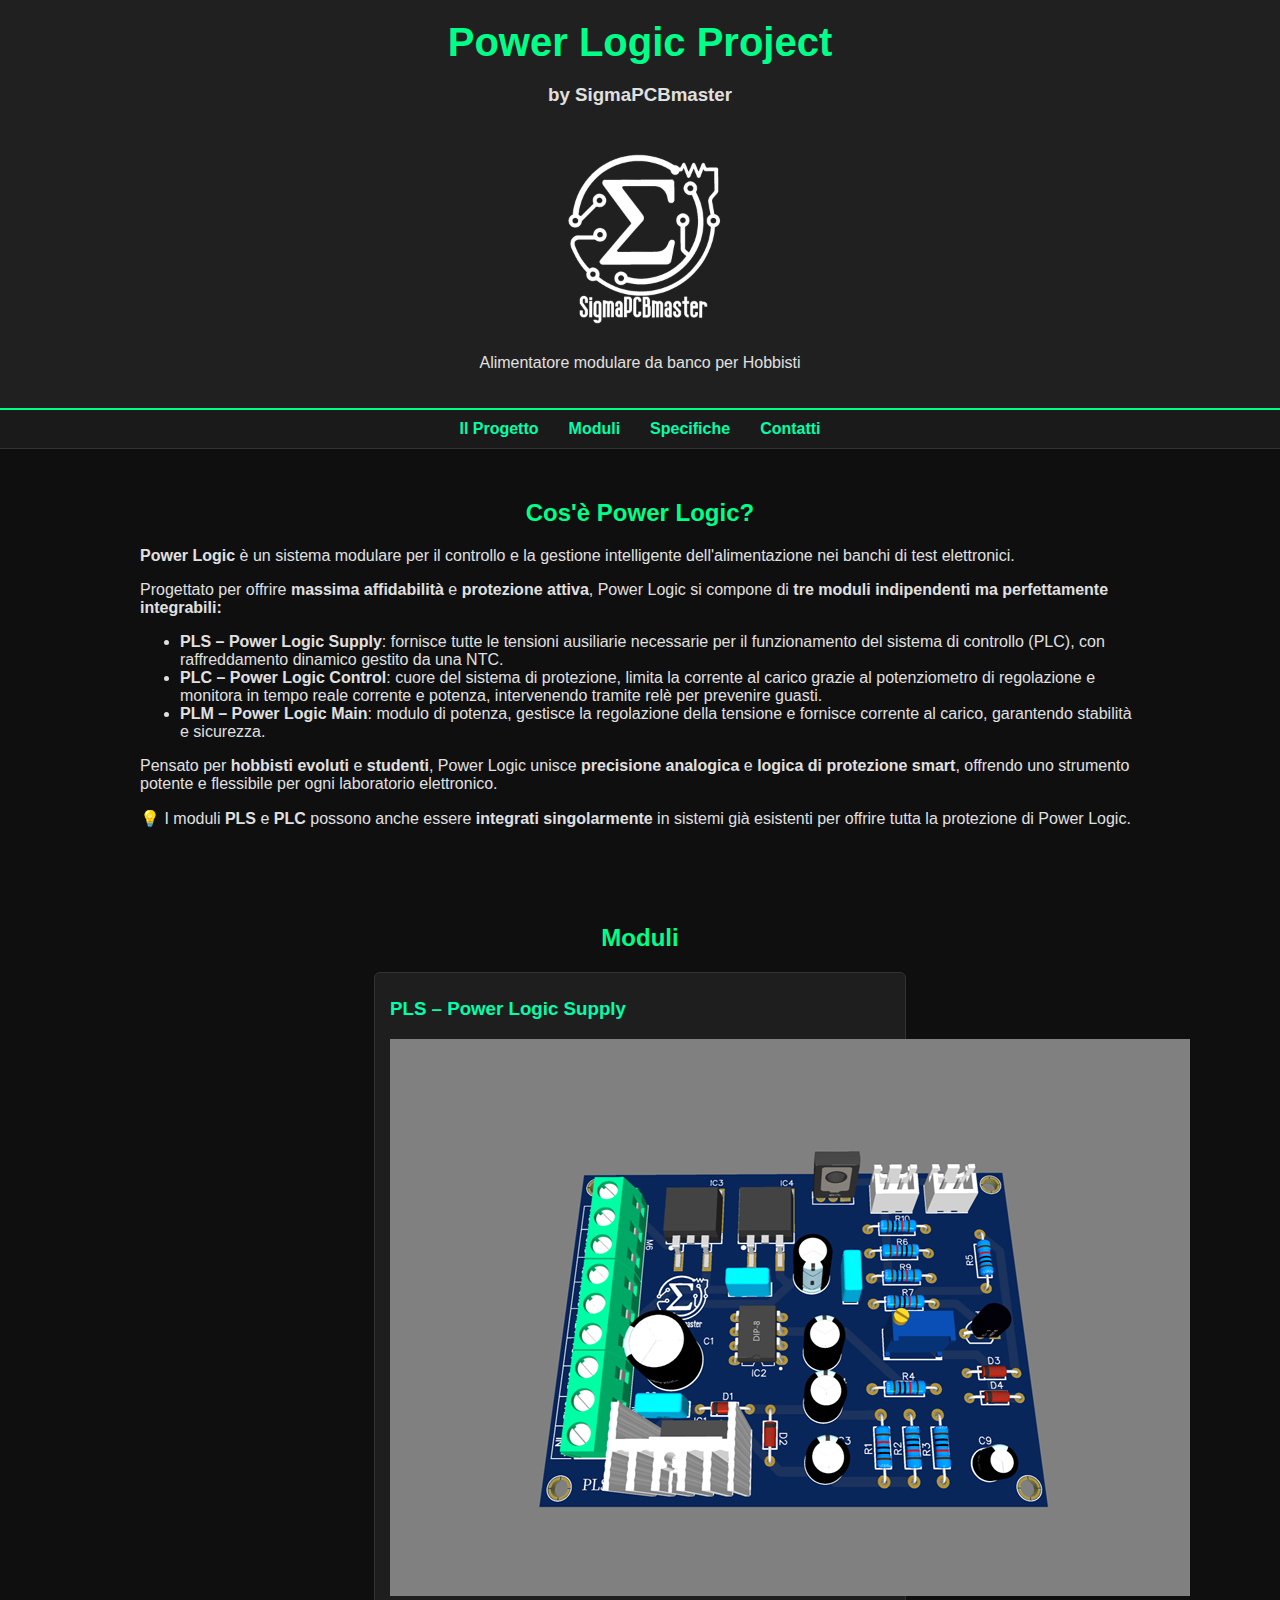
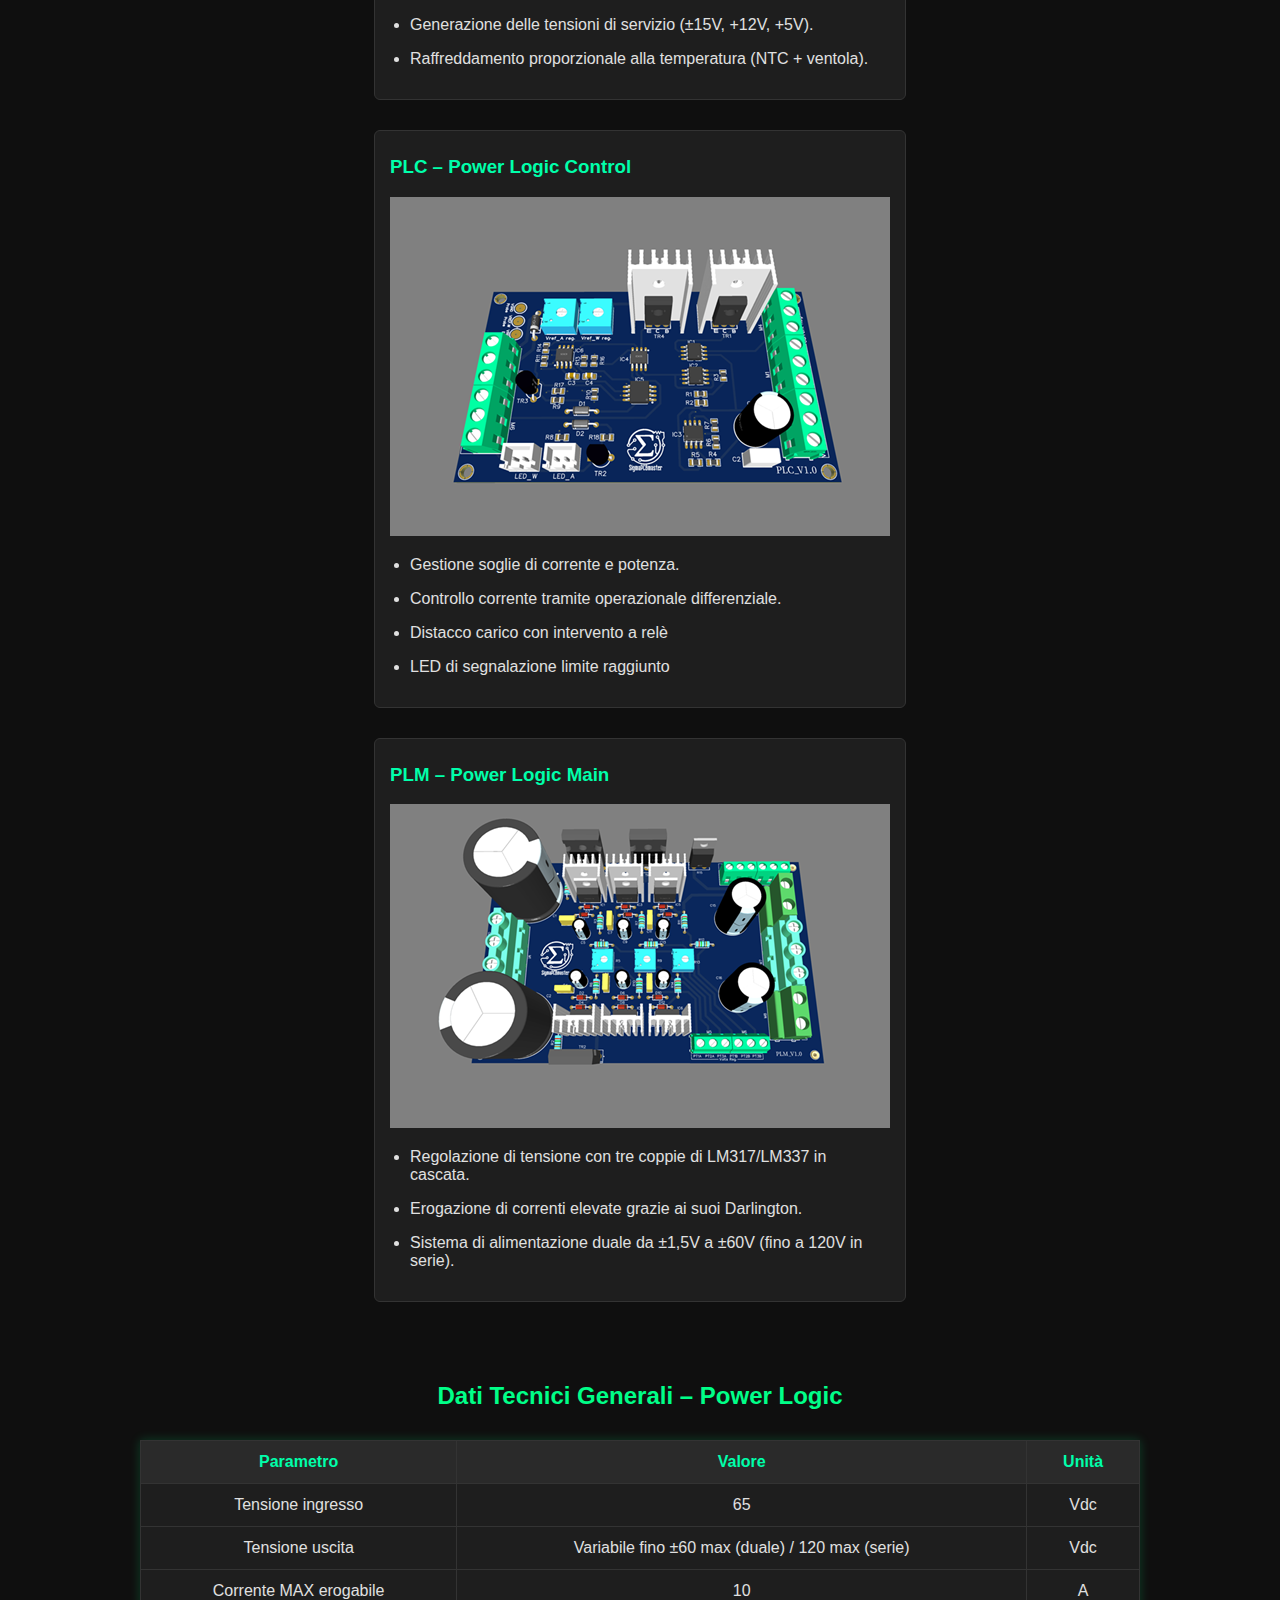
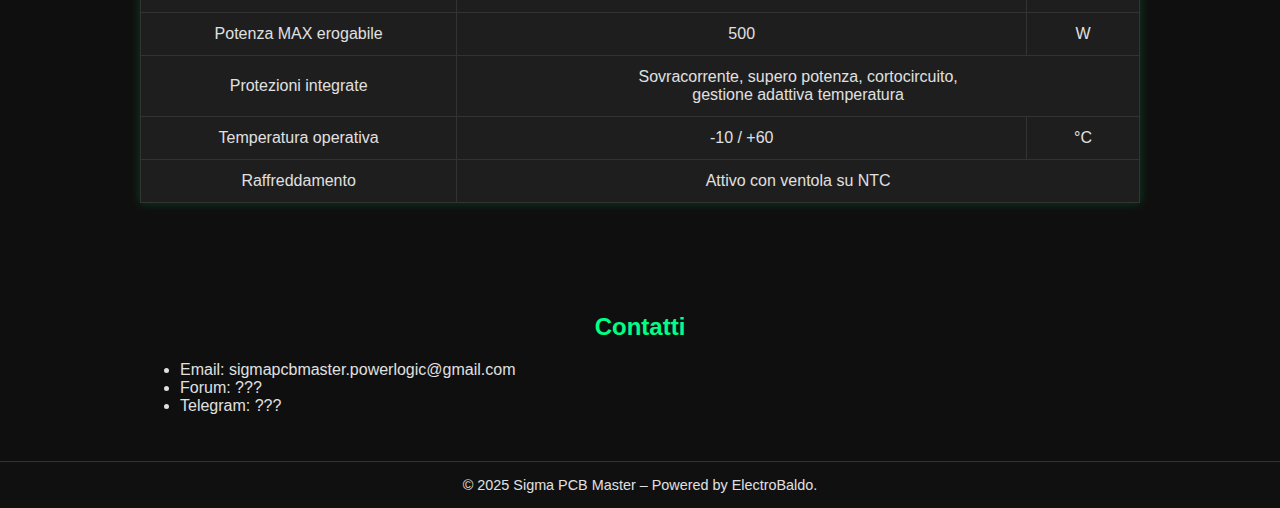
<file: index.html>
<!DOCTYPE html>
<html lang="it">
<head>
  <meta charset="UTF-8">
  <meta name="viewport" content="width=device-width, initial-scale=1">
  <title>Power Logic Project</title>
  <link rel="stylesheet" href="style.css">
</head>
<body>
  <header>
    <h1>Power Logic Project</h1>
    <h3>by SigmaPCBmaster</h3>
    <img src="img/SigmaLogo_ico.png" alt="Logo" style="max-height: 200px; margin-bottom: 10px;" />
    
    <p>Alimentatore modulare da banco per Hobbisti</p>
  </header>
  <nav>
    <a href="#progetto">Il Progetto</a>
    <a href="#moduli">Moduli</a>
    <a href="#specifiche">Specifiche</a>
    <a href="#contatti">Contatti</a>
  </nav>
  <section id="progetto">
  <h2>Cos'è Power Logic?</h2>
  <p><strong>Power Logic</strong> è un sistema modulare per il controllo e la gestione intelligente dell'alimentazione nei banchi di test elettronici.</p>
  <p>Progettato per offrire <strong>massima affidabilità</strong> e <strong>protezione attiva</strong>, Power Logic si compone di <strong>tre moduli indipendenti ma perfettamente integrabili:</strong></p>

  <ul>
    <li><strong>PLS – Power Logic Supply</strong>: fornisce tutte le tensioni ausiliarie necessarie per il funzionamento del sistema di controllo (PLC), con raffreddamento dinamico gestito da una NTC.</li>
    <li><strong>PLC – Power Logic Control</strong>: cuore del sistema di protezione, limita la corrente al carico grazie al potenziometro di regolazione e monitora in tempo reale corrente e potenza, intervenendo tramite relè per prevenire guasti.</li>
    <li><strong>PLM – Power Logic Main</strong>: modulo di potenza, gestisce la regolazione della tensione e fornisce corrente al carico, garantendo stabilità e sicurezza.</li>
  </ul>

  <p>Pensato per <strong>hobbisti evoluti</strong> e <strong>studenti</strong>, Power Logic unisce <strong>precisione analogica</strong> e <strong>logica di protezione smart</strong>, offrendo uno strumento potente e flessibile per ogni laboratorio elettronico.</p>

  <p>💡 I moduli <strong>PLS</strong> e <strong>PLC</strong> possono anche essere <strong>integrati singolarmente</strong> in sistemi già esistenti per offrire tutta la protezione di Power Logic.</p>
</section>
  <section id="moduli">
    <h2>Moduli</h2>
    <div class="modules">
      <div class="module-card">
        <h3>PLS – Power Logic Supply</h3>
        <img src="img/PLS.png" alt="Vista PLS">

        <ul>
          <li><p>Generazione delle tensioni di servizio (±15V, +12V, +5V).</p>
          <li><p>Raffreddamento proporzionale alla temperatura (NTC + ventola).</p>
      </div>
      <div class="module-card">
        <h3>PLC – Power Logic Control</h3>
        <img src="img/PLC.png" alt="Vista PLC">

        <ul>
          <li><p>Gestione soglie di corrente e potenza.</p>
          <li><p>Controllo corrente tramite operazionale differenziale.</p>
          <li><p>Distacco carico con intervento a relè</p>
          <li><p>LED di segnalazione limite raggiunto</p>
      </div>
      <div class="module-card">
        <h3>PLM – Power Logic Main</h3>
        <img src="img/PLM.png" alt="Vista PLM">

        <ul>
          <li><p>Regolazione di tensione con tre coppie di LM317/LM337 in cascata.</p>
          <li><p>Erogazione di correnti elevate grazie ai suoi Darlington.</p> 
          <li><p>Sistema di alimentazione duale da ±1,5V a ±60V (fino a 120V in serie).</p>
      </div>
    </div>
  </section>
  <section id="specifiche">
    <h2>Dati Tecnici Generali – Power Logic</h2>
<table>
  <thead>
    <tr>
      <th>Parametro</th>
      <th>Valore</th>
      <th>Unità</th>
    </tr>
  </thead>
  <tbody>
    <tr>
      <td>Tensione ingresso</td>
      <td>65</td>
      <td>Vdc</td>
    </tr>
    <tr>
      <td>Tensione uscita</td>
      <td>Variabile fino ±60 max (duale) / 120 max (serie)</td>
      <td>Vdc</td>
    </tr>
    <tr>
      <td>Corrente MAX erogabile</td>
      <td>10</td>
      <td>A</td>
    </tr>
    <tr>
      <td>Potenza MAX erogabile</td>
      <td>500</td>
      <td>W</td>
    </tr>
    <tr>
      <td>Protezioni integrate</td>
      <td colspan="2">Sovracorrente, supero potenza, cortocircuito,<br>gestione adattiva temperatura</td>
    </tr>
    <tr>
      <td>Temperatura operativa</td>
      <td>-10 / +60</td>
      <td>°C</td>
    </tr>
    <tr>
      <td>Raffreddamento</td>
      <td colspan="2">Attivo con ventola su NTC</td>
    </tr>
  </tbody>
</table>
  </section>
  <section id="contatti">
    <h2>Contatti</h2>
    <ul>
      <li>Email: sigmapcbmaster.powerlogic@gmail.com</li>
      <li>Forum: ???</li>
      <li>Telegram: ???</li>
    </ul>
  </section>
  <footer>
    © 2025 Sigma PCB Master – Powered by ElectroBaldo.
  </footer>
</body>
</html>
</file>
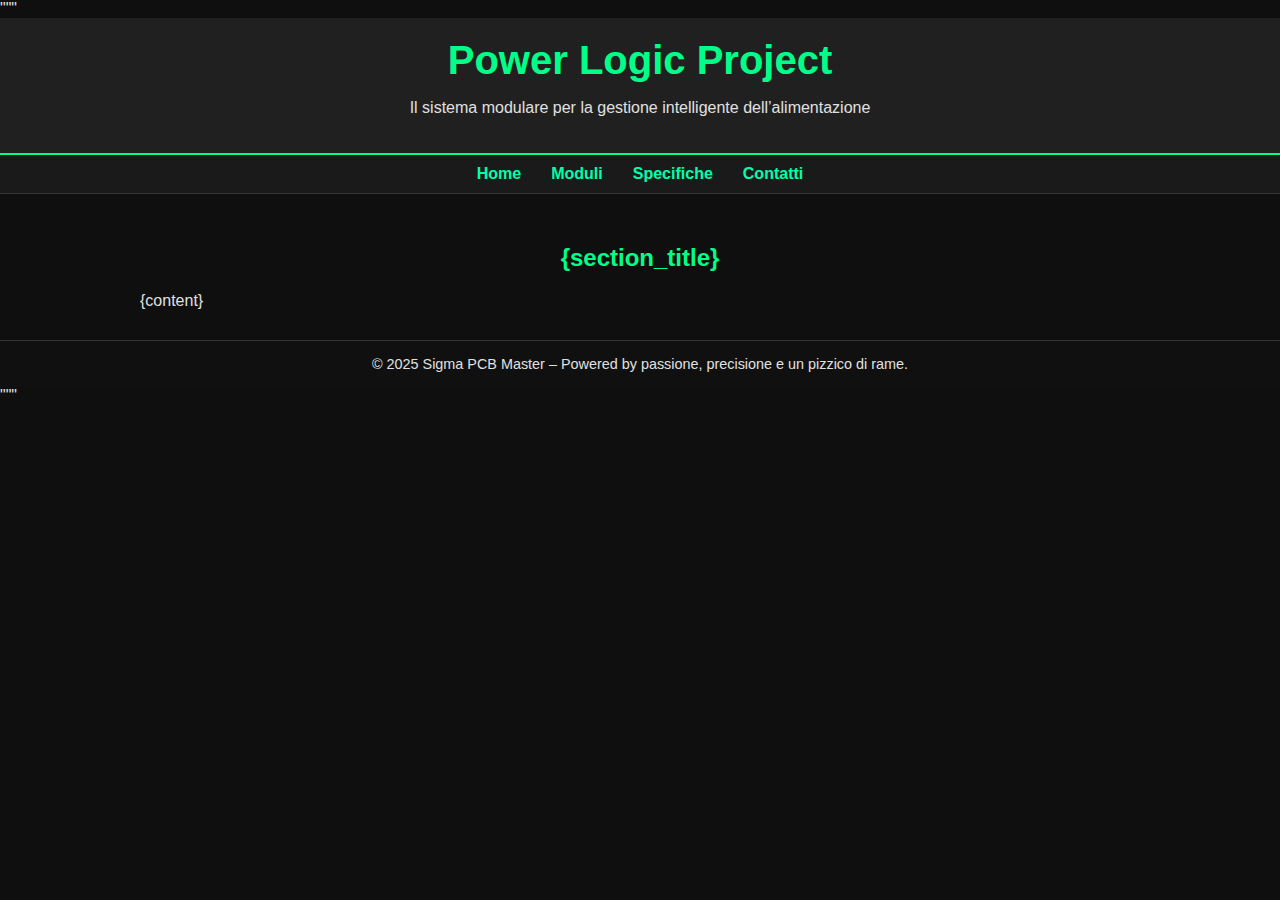
<file: base_html.html>
"""<!DOCTYPE html>
<html lang="it">
<head>
  <meta charset="UTF-8" />
  <meta name="viewport" content="width=device-width, initial-scale=1.0" />
  <title>{title}</title>
  <link rel="stylesheet" href="style.css" />
</head>
<body>
  <header>
    <h1>Power Logic Project</h1>
    <p>Il sistema modulare per la gestione intelligente dell’alimentazione</p>
  </header>
  <nav>
    <a href="index.html">Home</a>
    <a href="moduli.html">Moduli</a>
    <a href="specifiche.html">Specifiche</a>
    <a href="contatti.html">Contatti</a>
  </nav>
  <section>
    <h2>{section_title}</h2>
    {content}
  </section>
  <footer>
    © 2025 Sigma PCB Master – Powered by passione, precisione e un pizzico di rame.
  </footer>
</body>
</html>"""
</file>
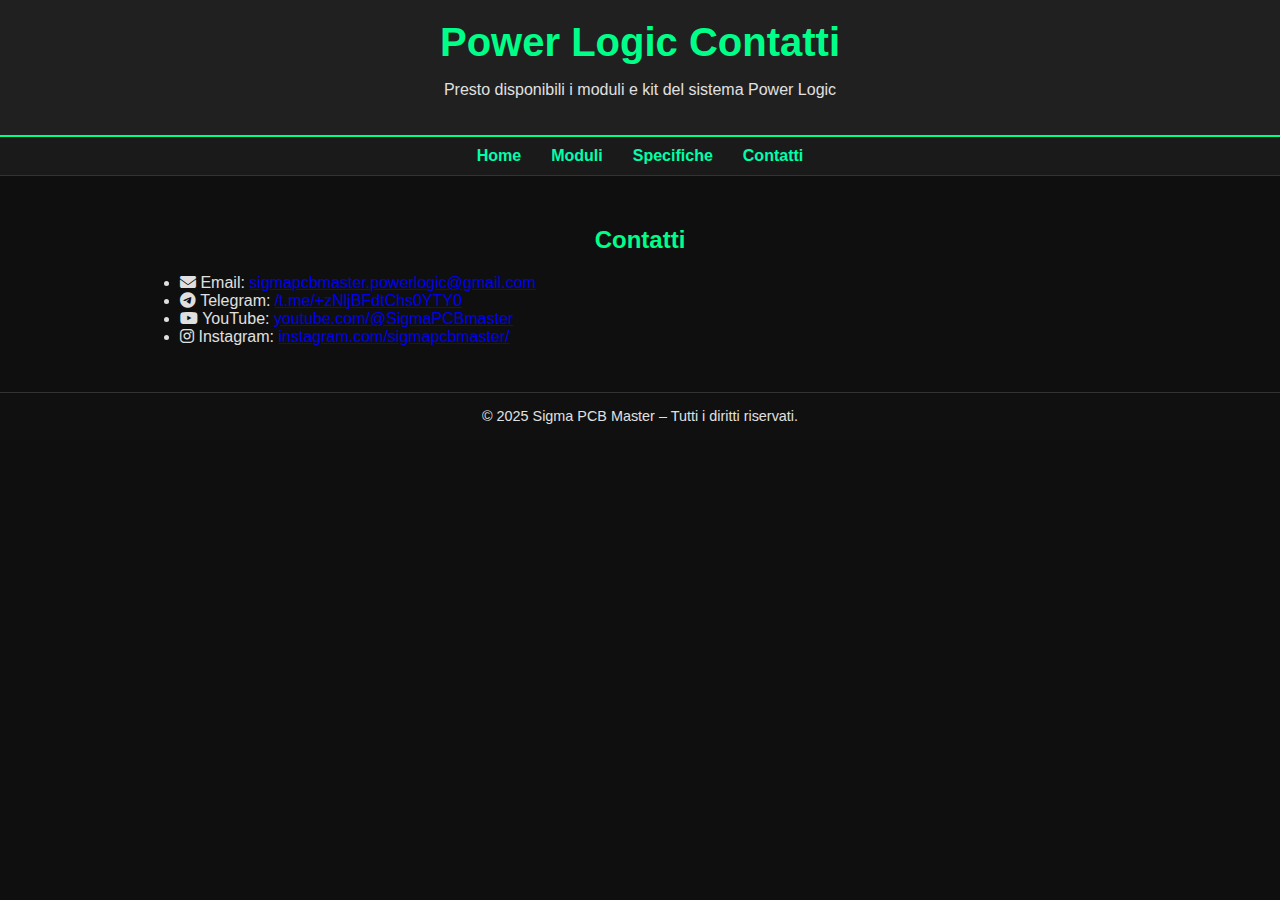
<file: contatti.html>
<!DOCTYPE html>
<html lang="it">
<head>
  <link rel="stylesheet" href="https://cdnjs.cloudflare.com/ajax/libs/font-awesome/6.5.0/css/all.min.css">
  <meta charset="UTF-8" />
  <meta name="viewport" content="width=device-width, initial-scale=1.0" />
  <title>Power Logic – Contatti</title>
  <link rel="stylesheet" href="style.css" />
</head>
<body>
  <header>
    <h1>Power Logic Contatti</h1>
    <p>Presto disponibili i moduli e kit del sistema Power Logic</p>
  </header>
  <nav>
    <a href="index.html">Home</a>
    <a href="moduli.html">Moduli</a>
    <a href="specifiche.html">Specifiche</a>
    <!--<a href="shop.html">Shop</a>-->
    <a href="contatti.html">Contatti</a>
  </nav>
  </section>
<section id="contatti">
  <h2>Contatti</h2>
  <ul>
    <li><i class="fas fa-envelope"></i> Email: <a href="mailto:sigmapcbmaster.powerlogic@gmail.com">sigmapcbmaster.powerlogic@gmail.com</a></li>
    <li><i class="fab fa-telegram-plane"></i> Telegram: <a href="https://t.me/+zNljBFdtChs0YTY0" target="_blank">/t.me/+zNljBFdtChs0YTY0</a></li>
    <li><i class="fab fa-youtube"></i> YouTube: <a href="https://www.youtube.com/@SigmaPCBmaster" target="_blank">youtube.com/@SigmaPCBmaster</a></li>
    <li><i class="fab fa-instagram"></i> Instagram: <a href="https://https://www.instagram.com/sigmapcbmaster/" target="_blank">instagram.com/sigmapcbmaster/</a></li></li> 
  </ul>
</section>
  <footer>
    © 2025 Sigma PCB Master – Tutti i diritti riservati.
  </footer>
</body>
</html>
</file>
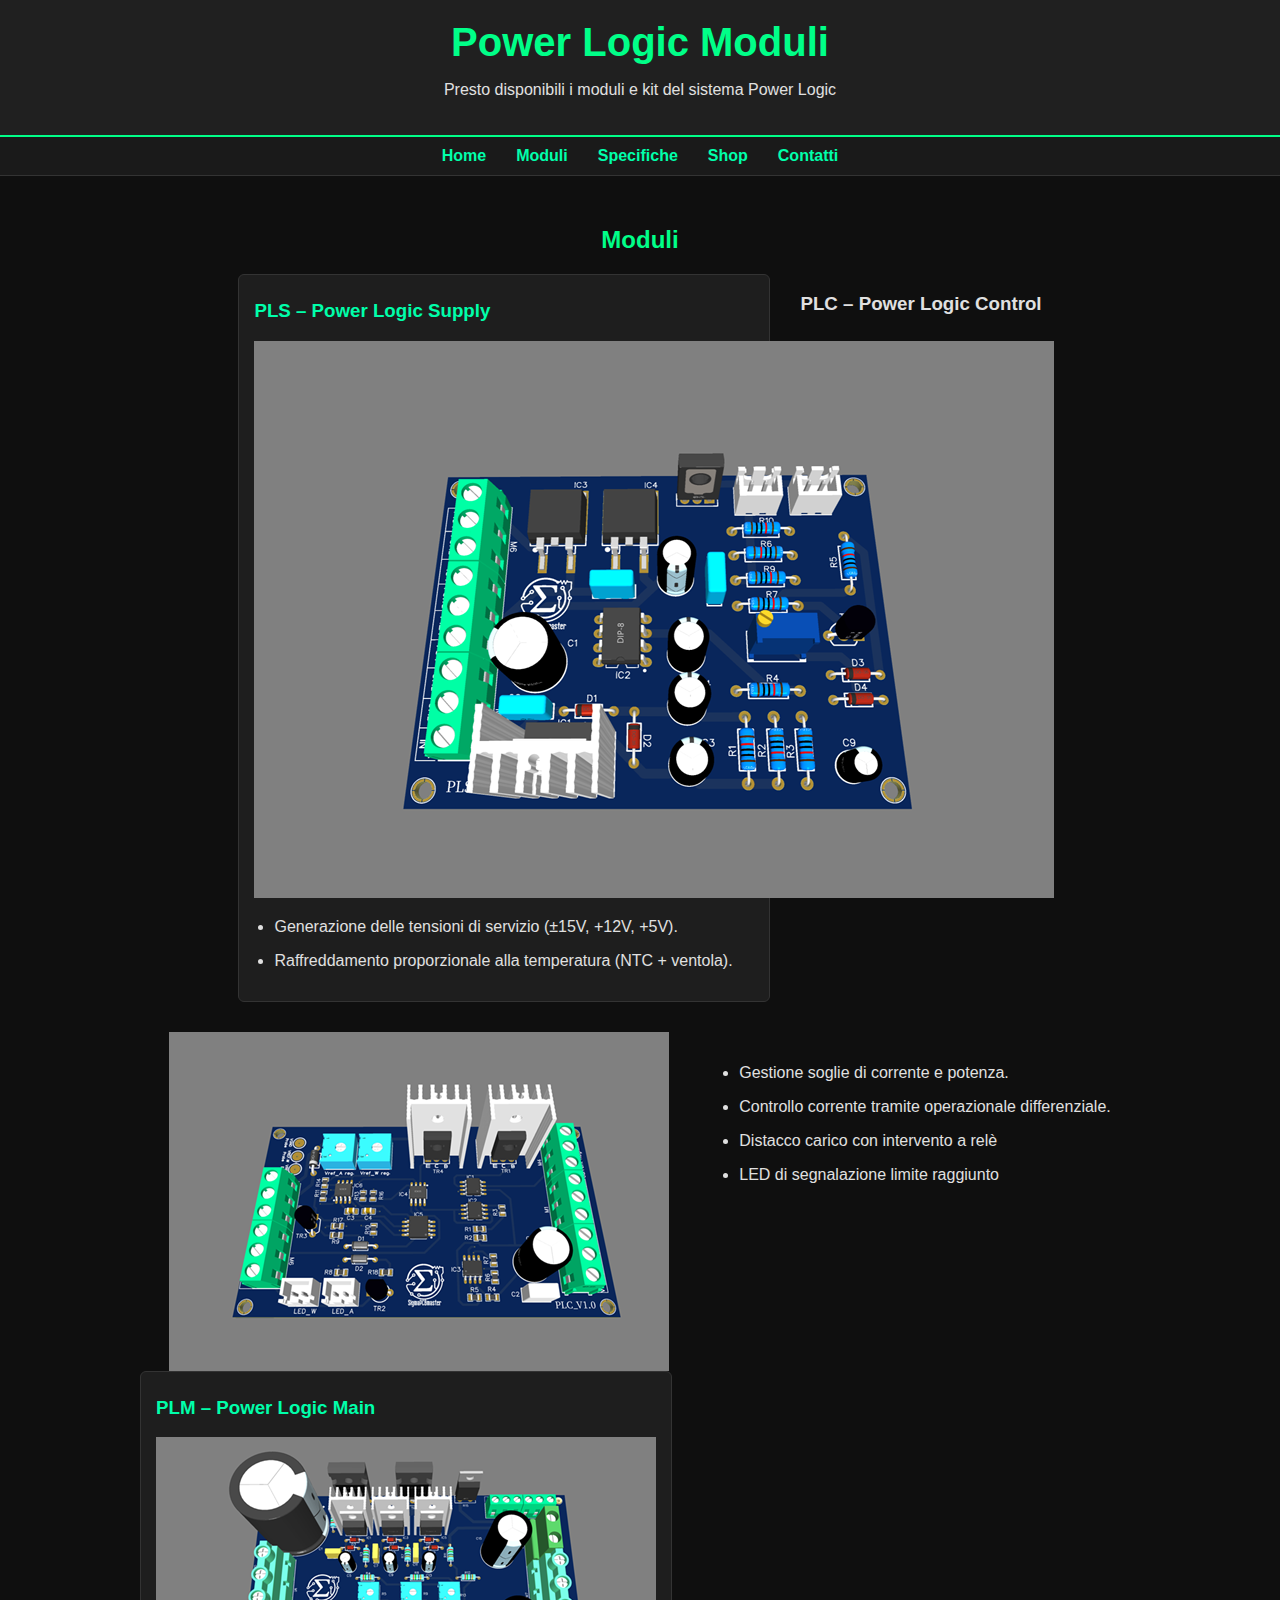
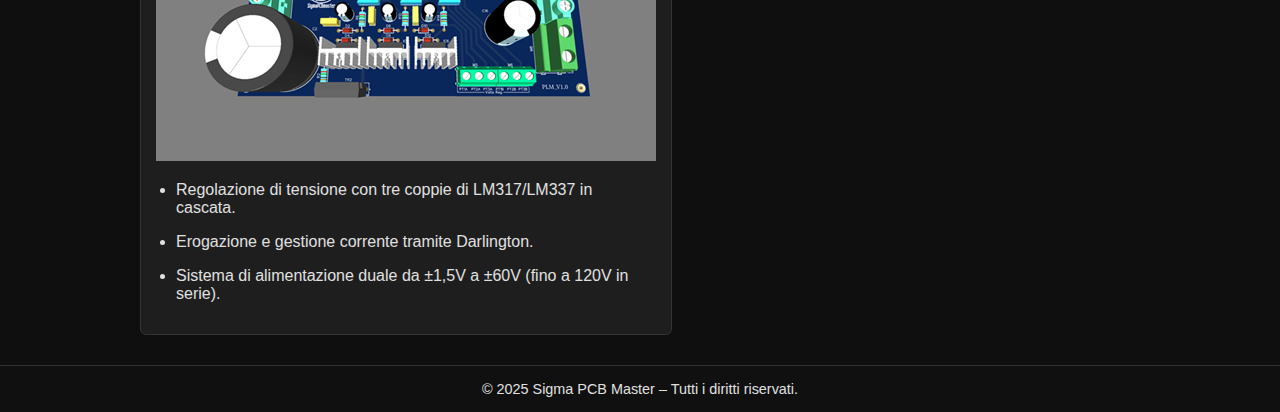
<file: moduli.html>
<!DOCTYPE html>
<html lang="it">
<head>
  <meta charset="UTF-8" />
  <meta name="viewport" content="width=device-width, initial-scale=1.0" />
  <title>Power Logic – Moduli</title>
  <link rel="stylesheet" href="style.css" />
</head>
<body>
  <header>
    <h1>Power Logic Moduli</h1>
    <p>Presto disponibili i moduli e kit del sistema Power Logic</p>
  </header>
  <nav>
    <a href="index.html">Home</a>
    <a href="moduli.html">Moduli</a>
    <a href="specifiche.html">Specifiche</a>
    <a href="shop.html">Shop</a>
    <a href="contatti.html">Contatti</a>
  </nav>
  </section>
  <section id="moduli">
    <h2>Moduli</h2>
    <div class="modules">
      <div class="module-card">
        <h3>PLS – Power Logic Supply</h3>
        <img src="img/PLS.png" alt="Vista PLS">

        <ul>
          <li><p>Generazione delle tensioni di servizio (±15V, +12V, +5V).</p>
          <li><p>Raffreddamento proporzionale alla temperatura (NTC + ventola).</p>
      </div>
      
        <h3>PLC – Power Logic Control</h3>
        <img src="img/PLC.png" alt="Vista PLC">

        <ul>
          <li><p>Gestione soglie di corrente e potenza.</p>
          <li><p>Controllo corrente tramite operazionale differenziale.</p>
          <li><p>Distacco carico con intervento a relè</p>
          <li><p>LED di segnalazione limite raggiunto</p>
      </div>
      <div class="module-card">
        <h3>PLM – Power Logic Main</h3>
        <img src="img/PLM.png" alt="Vista PLM">

        <ul>
          <li><p>Regolazione di tensione con tre coppie di LM317/LM337 in cascata.</p>
          <li><p>Erogazione e gestione corrente tramite Darlington.</p> 
          <li><p>Sistema di alimentazione duale da ±1,5V a ±60V (fino a 120V in serie).</p>
      </div>
    </div>
  </section>
  <footer>
    © 2025 Sigma PCB Master – Tutti i diritti riservati.
  </footer>
</body>
</html>
</file>
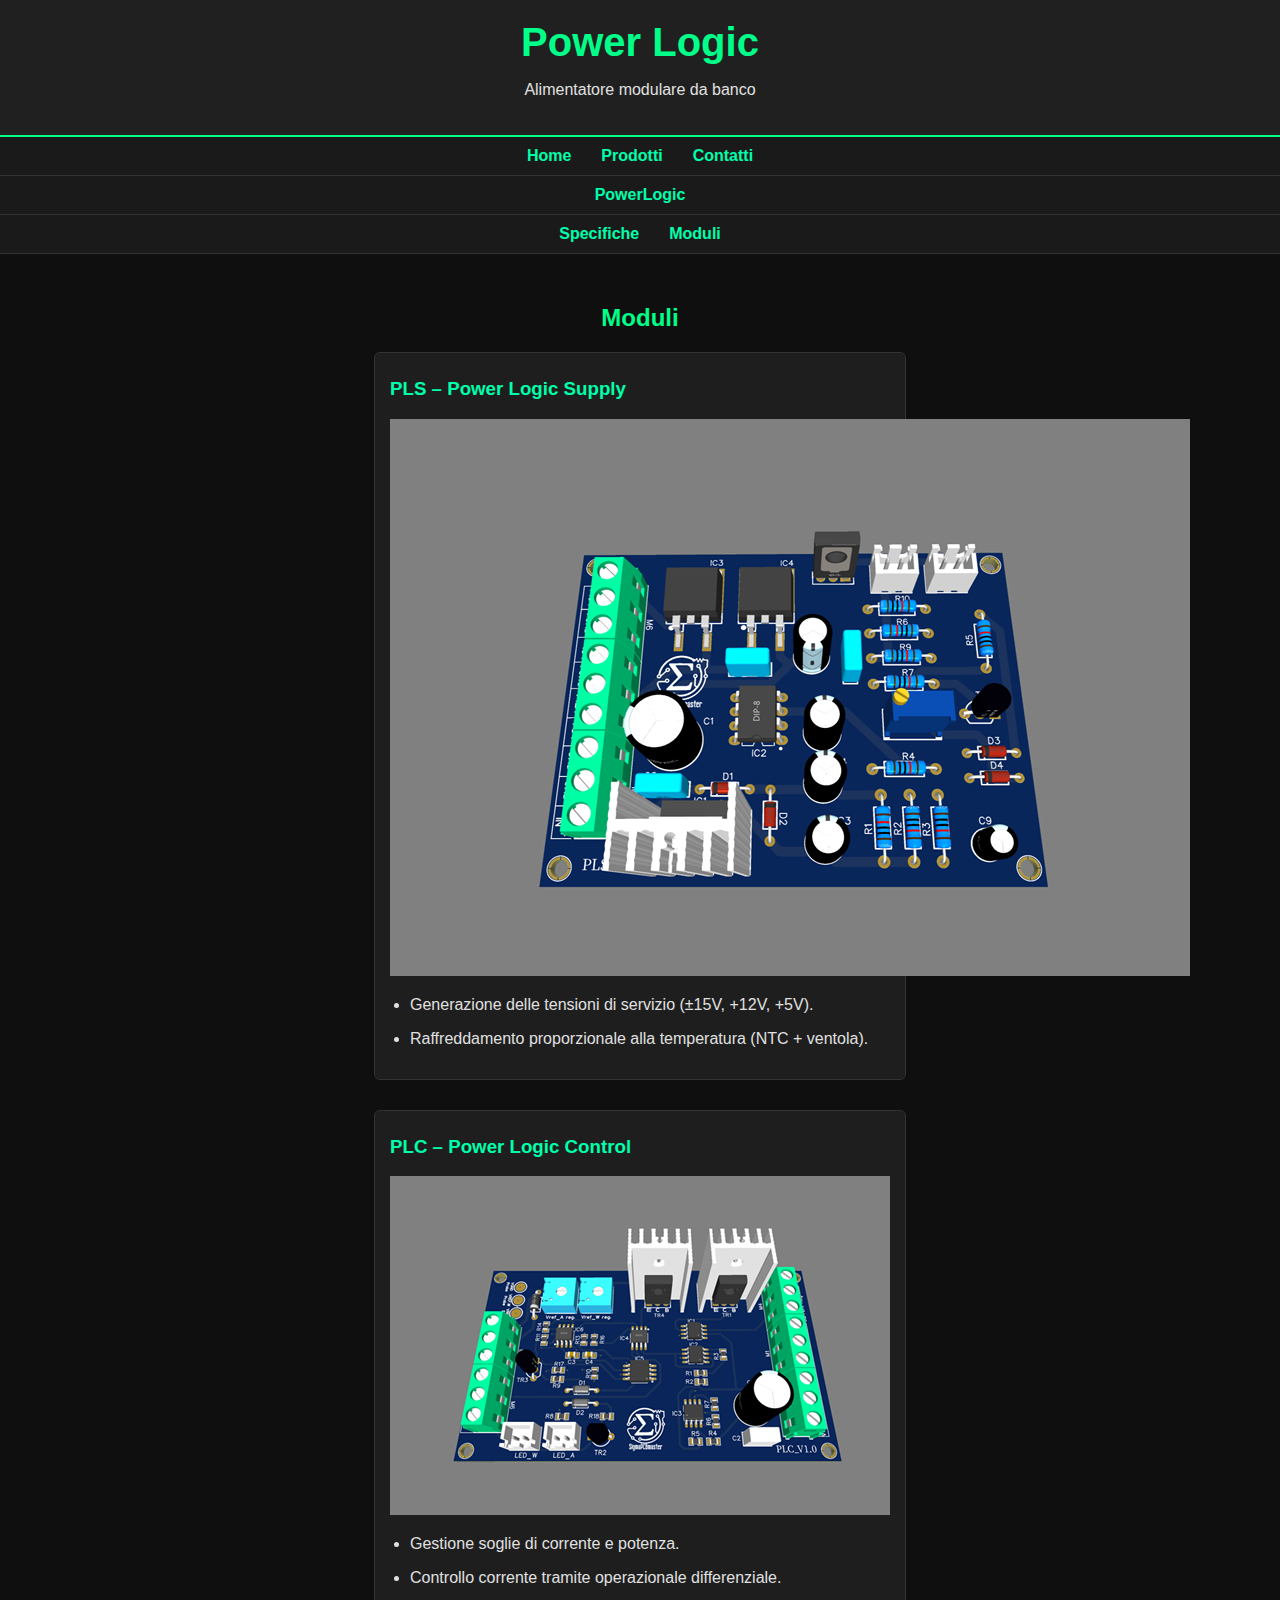
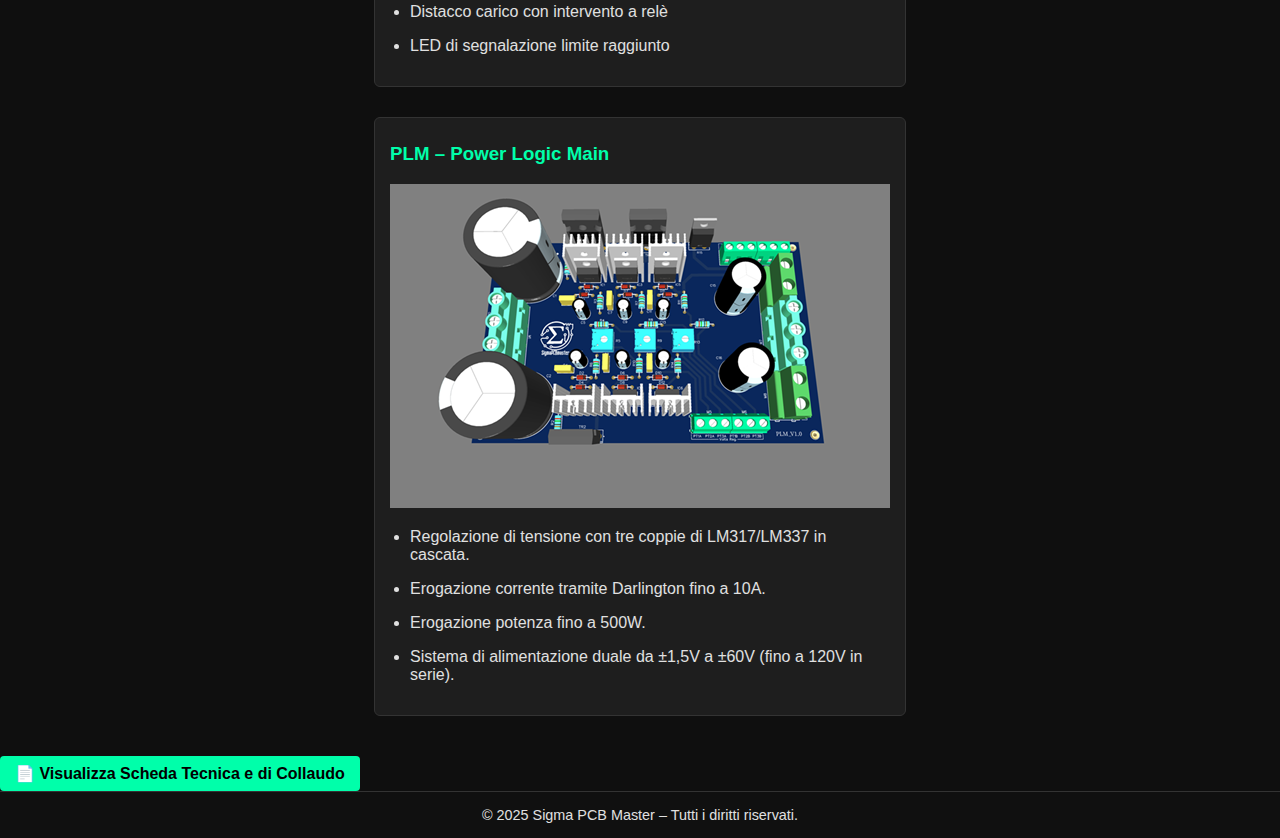
<file: PLmoduli.html>
<!DOCTYPE html>
<html lang="it">
<head>
  <meta charset="UTF-8" />
  <meta name="viewport" content="width=device-width, initial-scale=1.0" />
  <title>Power Logic</title>
  <link rel="stylesheet" href="style.css" />
</head>
<body>
  <header>
    <h1>Power Logic</h1>
    <p>Alimentatore modulare da banco</p>
  </header>
  <nav>
    <a href="index.html">Home</a>
    <a href="prodotti.html">Prodotti</a>
    <!--<a href="shop.html">Shop</a>-->
    <a href="contatti.html">Contatti</a>
  </nav>
  </header>
  <nav>
    <a href="powerlogic.html">PowerLogic</a>
  </nav>
    </header>
  <nav>
    <a href="specifiche.html">Specifiche</a>
    <a href="PLmoduli.html">Moduli</a>
  </nav>
  </section>
  <section id="moduli">
    <h2>Moduli</h2>
    <div class="modules">
      <div class="module-card">
        <h3>PLS – Power Logic Supply</h3>
        <img src="img/PLS.png" alt="Vista PLS">

        <ul>
          <li><p>Generazione delle tensioni di servizio (±15V, +12V, +5V).</p>
          <li><p>Raffreddamento proporzionale alla temperatura (NTC + ventola).</p>
      </div>
      <div class="module-card">
        <h3>PLC – Power Logic Control</h3>
        <img src="img/PLC.png" alt="Vista PLC">

        <ul>
          <li><p>Gestione soglie di corrente e potenza.</p>
          <li><p>Controllo corrente tramite operazionale differenziale.</p>
          <li><p>Distacco carico con intervento a relè</p>
          <li><p>LED di segnalazione limite raggiunto</p>
      </div>
      <div class="module-card">
        <h3>PLM – Power Logic Main</h3>
        <img src="img/PLM.png" alt="Vista PLM">

        <ul>
          <li><p>Regolazione di tensione con tre coppie di LM317/LM337 in cascata.</p>
          <li><p>Erogazione corrente tramite Darlington fino a 10A.</p> 
          <li><p>Erogazione potenza fino a 500W.</p> 
          <li><p>Sistema di alimentazione duale da ±1,5V a ±60V (fino a 120V in serie).</p>
      </div>
    </div>
  </section>
  <a href="Schede_Collaudo_PL.pdf" target="_blank" class="shop-button">
  📄 Visualizza Scheda Tecnica e di Collaudo
</a>
  <footer>
    © 2025 Sigma PCB Master – Tutti i diritti riservati.
  </footer>
</body>
</html>
</file>
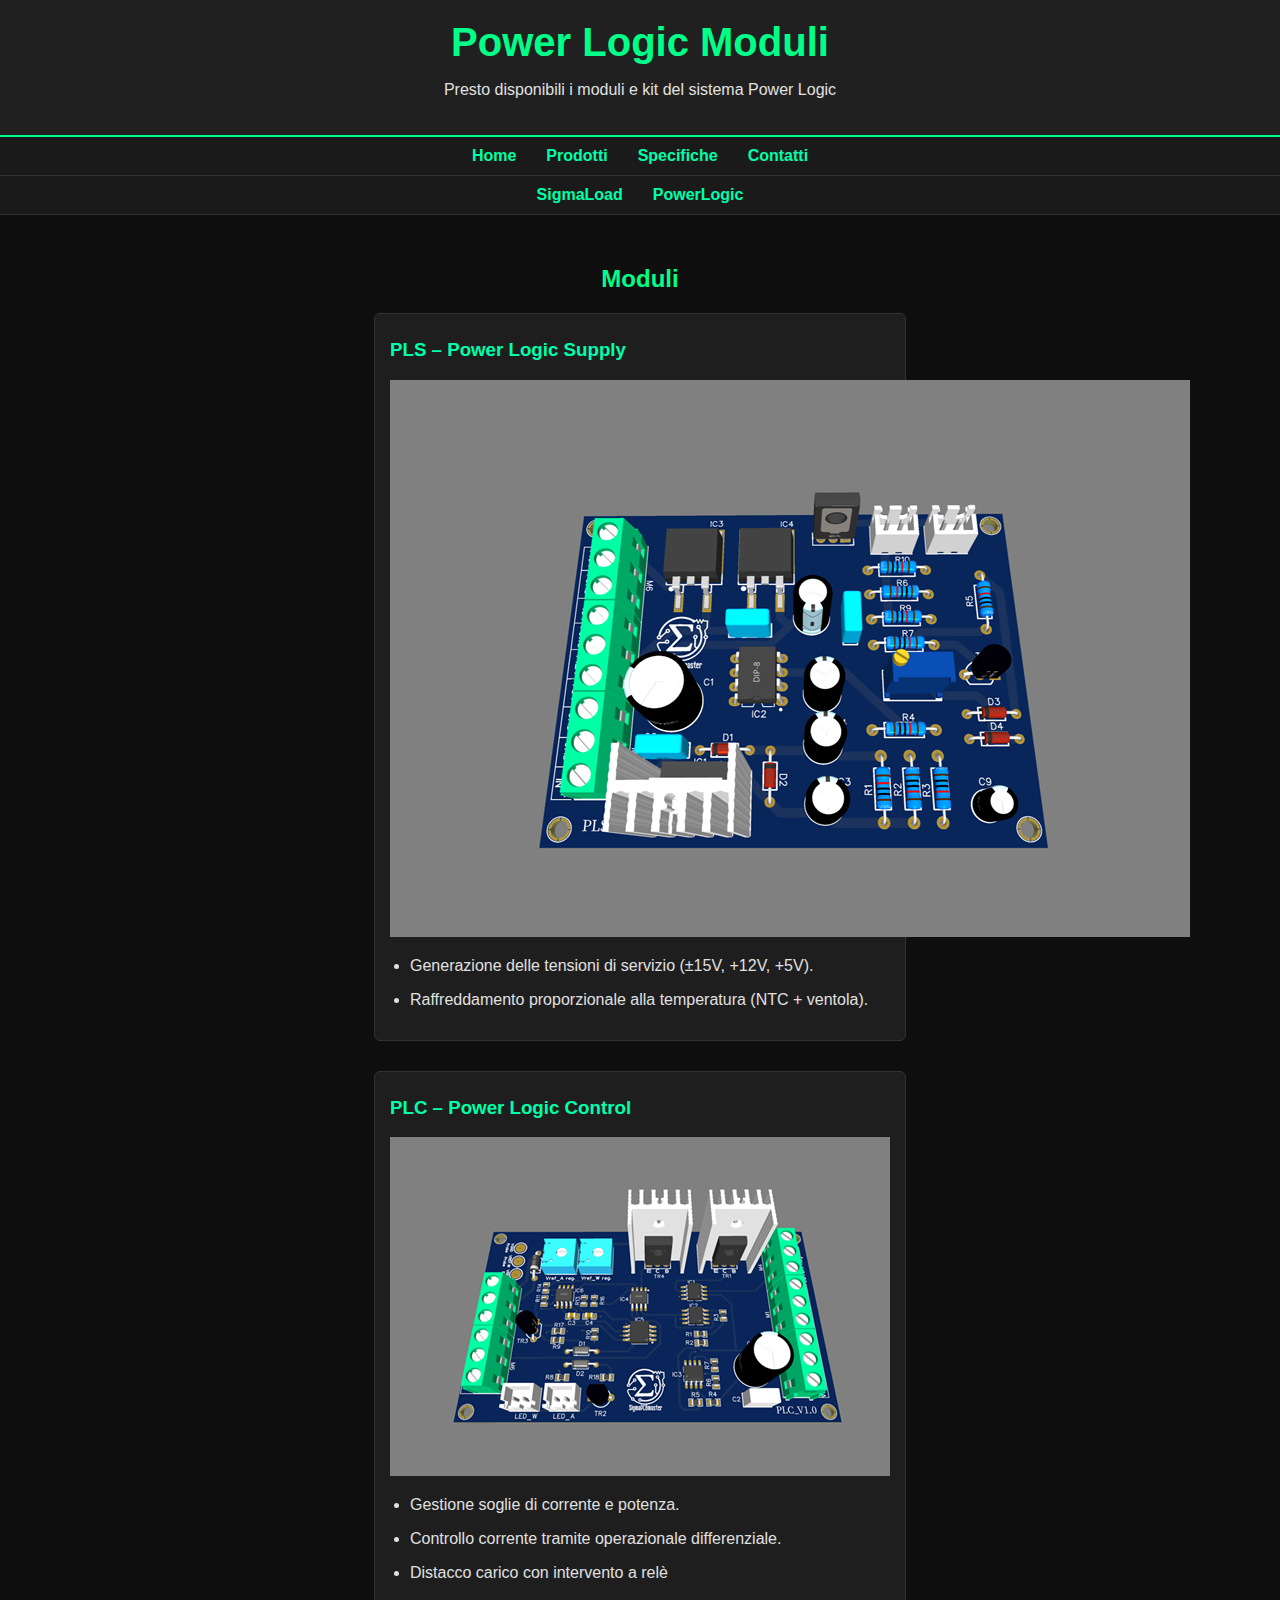
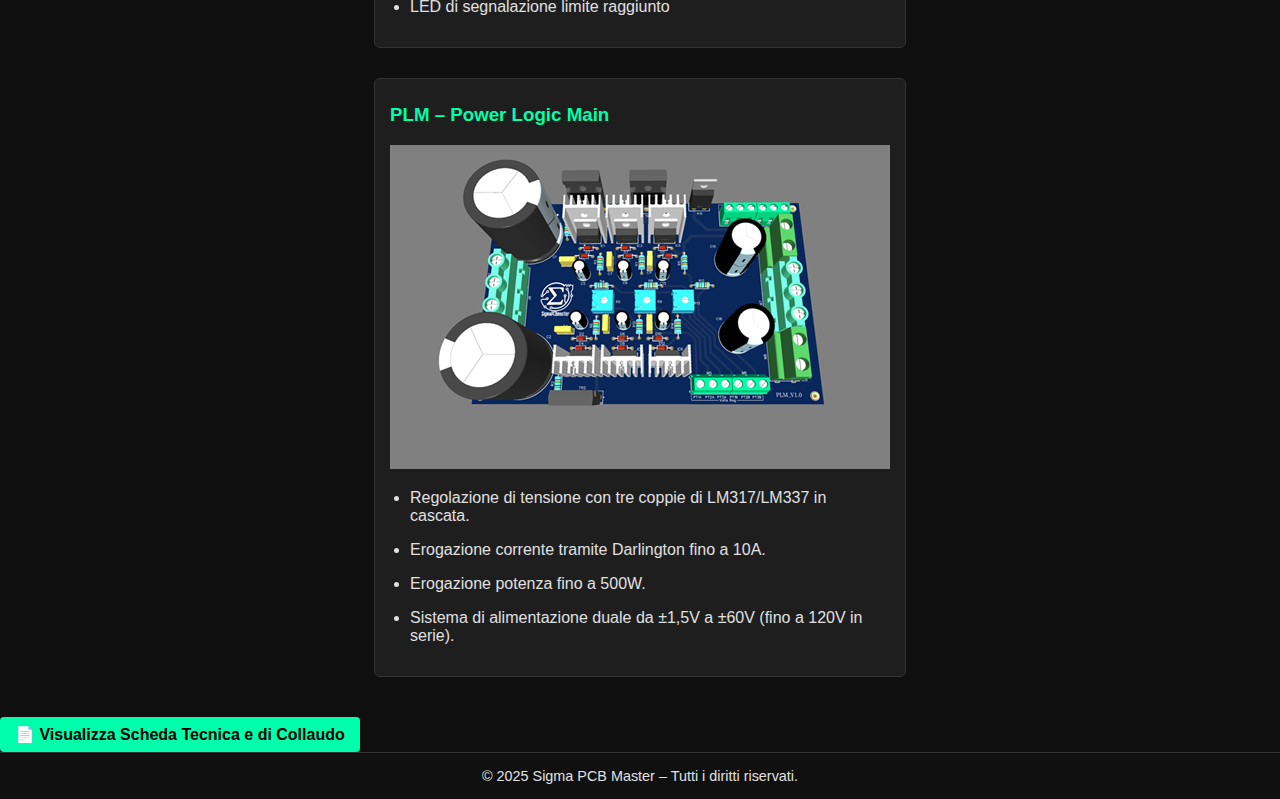
<file: prodotti.html>
<!DOCTYPE html>
<html lang="it">
<head>
  <meta charset="UTF-8" />
  <meta name="viewport" content="width=device-width, initial-scale=1.0" />
  <title>Power Logic – Moduli</title>
  <link rel="stylesheet" href="style.css" />
</head>
<body>
  <header>
    <h1>Power Logic Moduli</h1>
    <p>Presto disponibili i moduli e kit del sistema Power Logic</p>
  </header>
  <nav>
    <a href="index.html">Home</a>
    <a href="prodotti.html">Prodotti</a>
    <a href="specifiche.html">Specifiche</a>
    <!--<a href="shop.html">Shop</a>-->
    <a href="contatti.html">Contatti</a>
  </nav>
  </header>
  <nav>
    <a href="sigmaload.html">SigmaLoad</a>
    <a href="powerlogic.html">PowerLogic</a>
  </nav>
  </section>
  <section id="moduli">
    <h2>Moduli</h2>
    <div class="modules">
      <div class="module-card">
        <h3>PLS – Power Logic Supply</h3>
        <img src="img/PLS.png" alt="Vista PLS">

        <ul>
          <li><p>Generazione delle tensioni di servizio (±15V, +12V, +5V).</p>
          <li><p>Raffreddamento proporzionale alla temperatura (NTC + ventola).</p>
      </div>
      <div class="module-card">
        <h3>PLC – Power Logic Control</h3>
        <img src="img/PLC.png" alt="Vista PLC">

        <ul>
          <li><p>Gestione soglie di corrente e potenza.</p>
          <li><p>Controllo corrente tramite operazionale differenziale.</p>
          <li><p>Distacco carico con intervento a relè</p>
          <li><p>LED di segnalazione limite raggiunto</p>
      </div>
      <div class="module-card">
        <h3>PLM – Power Logic Main</h3>
        <img src="img/PLM.png" alt="Vista PLM">

        <ul>
          <li><p>Regolazione di tensione con tre coppie di LM317/LM337 in cascata.</p>
          <li><p>Erogazione corrente tramite Darlington fino a 10A.</p> 
          <li><p>Erogazione potenza fino a 500W.</p> 
          <li><p>Sistema di alimentazione duale da ±1,5V a ±60V (fino a 120V in serie).</p>
      </div>
    </div>
  </section>
  <a href="Schede_Collaudo_PL.pdf" target="_blank" class="shop-button">
  📄 Visualizza Scheda Tecnica e di Collaudo
</a>
  <footer>
    © 2025 Sigma PCB Master – Tutti i diritti riservati.
  </footer>
</body>
</html>
</file>
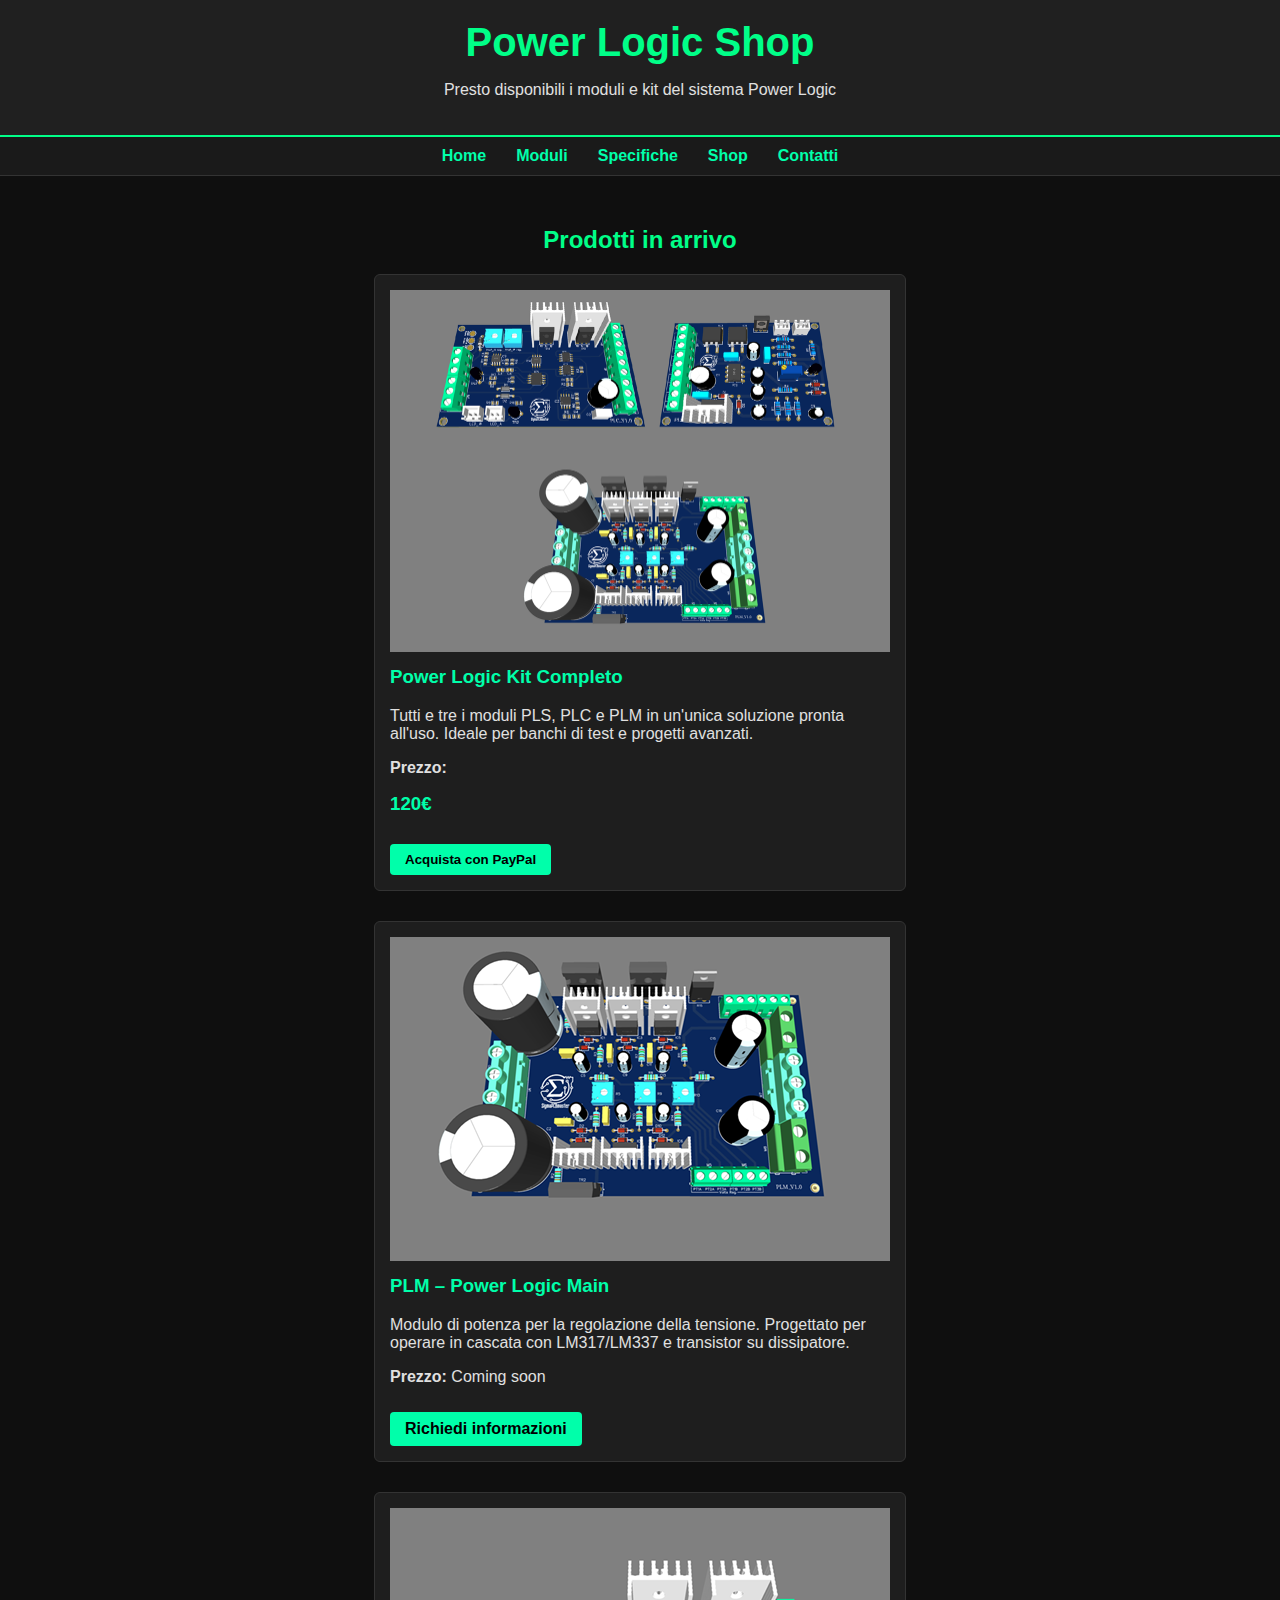
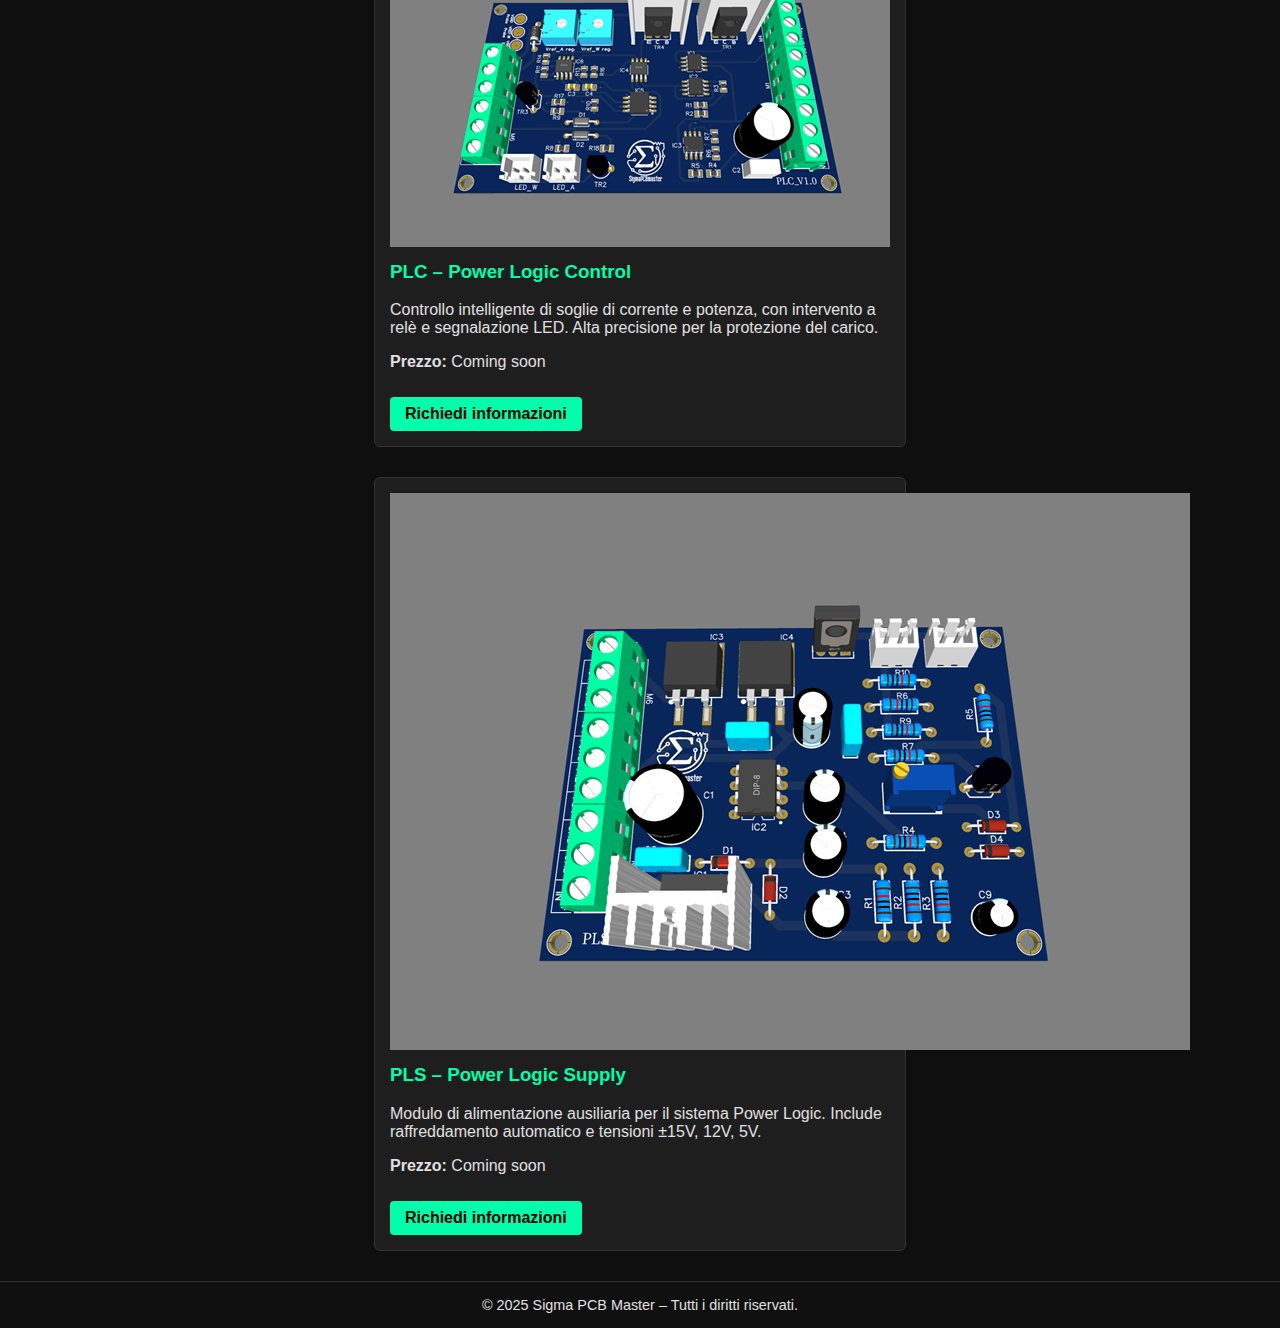
<file: shop.html>
<!DOCTYPE html>
<html lang="it">
<head>
  <meta charset="UTF-8" />
  <meta name="viewport" content="width=device-width, initial-scale=1.0" />
  <title>Power Logic – Shop</title>
  <link rel="stylesheet" href="style.css" />
</head>
<body>
  <header>
    <h1>Power Logic Shop</h1>
    <p>Presto disponibili i moduli e kit del sistema Power Logic</p>
  </header>
  <nav>
    <a href="index.html">Home</a>
    <a href="moduli.html">Moduli</a>
    <a href="specifiche.html">Specifiche</a>
    <a href="shop.html">Shop</a>
    <a href="contatti.html">Contatti</a>
  </nav>
  <section>
    <h2>Prodotti in arrivo</h2>
    <div class="modules">
      <div class="module-card">
        <img src="img/kit.png" alt="Power Logic Kit" style="max-width: 100%; height: auto; width: 500px;" />
        <h3>Power Logic Kit Completo</h3>
        <p>Tutti e tre i moduli PLS, PLC e PLM in un'unica soluzione pronta all'uso. Ideale per banchi di test e progetti avanzati.</p>
        <p><strong>Prezzo:</strong><h3>120€</h3></p>
      <form action="https://www.paypal.com/cgi-bin/webscr" method="post" target="_blank">
  <input type="hidden" name="cmd" value="_xclick">
  <input type="hidden" name="business" value="andreapay1985@outlook.it">
  <input type="hidden" name="item_name" value="Power Logic Kit">
  <input type="hidden" name="amount" value="120.00">
  <input type="hidden" name="currency_code" value="EUR">
  <input type="submit" value="Acquista con PayPal" class="shop-button">
</form>
     </div>
      <div class="module-card">
        <img src="img/PLM.png" alt="PLM" />
        <h3>PLM – Power Logic Main</h3>
        <p>Modulo di potenza per la regolazione della tensione. Progettato per operare in cascata con LM317/LM337 e transistor su dissipatore.</p>
        <p><strong>Prezzo:</strong> Coming soon</p>
        <a href="#" class="shop-button">Richiedi informazioni</a>
      </div>
      <div class="module-card">
        <img src="img/PLC.png" alt="PLC" />
        <h3>PLC – Power Logic Control</h3>
        <p>Controllo intelligente di soglie di corrente e potenza, con intervento a relè e segnalazione LED. Alta precisione per la protezione del carico.</p>
        <p><strong>Prezzo:</strong> Coming soon</p>
        <a href="#" class="shop-button">Richiedi informazioni</a>
      </div>
      <div class="module-card">
        <img src="img/PLS.png" alt="PLS" />
        <h3>PLS – Power Logic Supply</h3>
        <p>Modulo di alimentazione ausiliaria per il sistema Power Logic. Include raffreddamento automatico e tensioni ±15V, 12V, 5V.</p>
        <p><strong>Prezzo:</strong> Coming soon</p>
        <a href="#" class="shop-button">Richiedi informazioni</a>
      </div>
    </div>
  </section>
  <footer>
    © 2025 Sigma PCB Master – Tutti i diritti riservati.
  </footer>
</body>
</html>
</file>
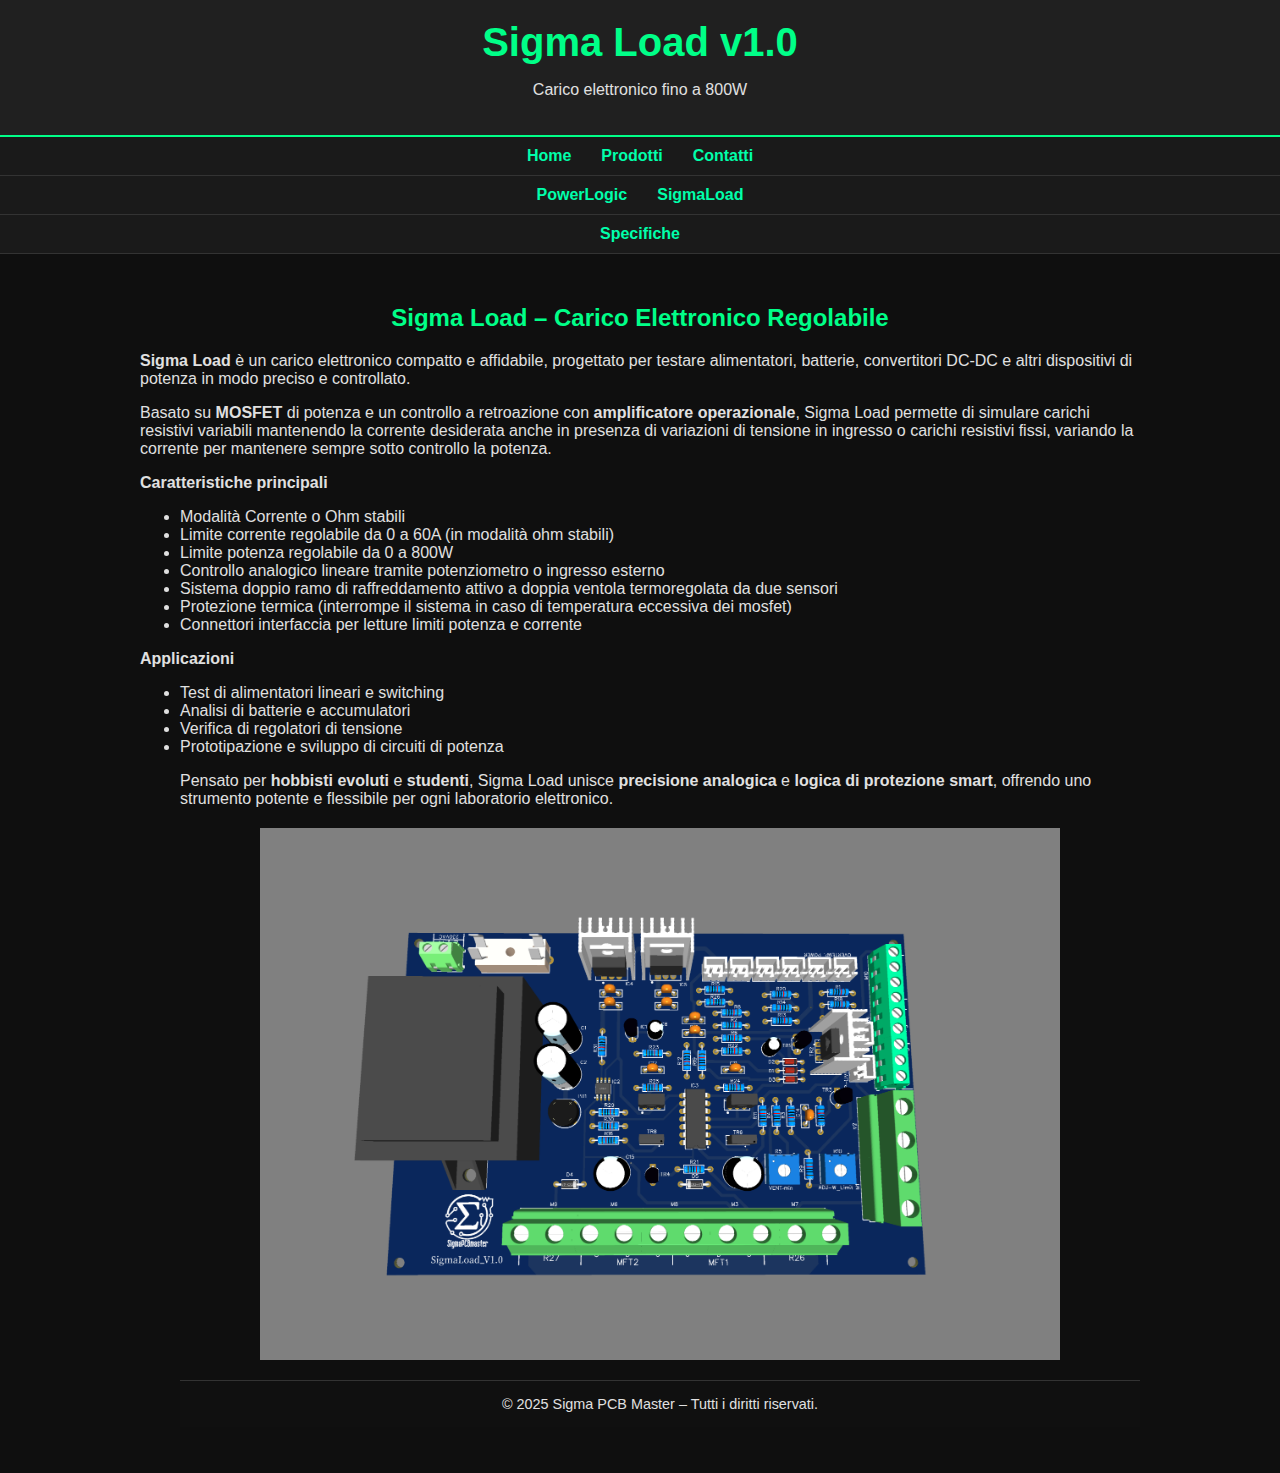
<file: sigmaload.html>
<!DOCTYPE html>
<html lang="it">
<head>
  <meta charset="UTF-8" />
  <meta name="viewport" content="width=device-width, initial-scale=1.0" />
  <title>Sigma Load</title>
  <link rel="stylesheet" href="style.css" />
</head>
<body>
  <header>
    <h1>Sigma Load v1.0</h1>
    <p>Carico elettronico fino a 800W</p>
  </header>
  <nav>
    <a href="index.html">Home</a>
    <a href="prodotti.html">Prodotti</a>
    <!--<a href="shop.html">Shop</a>-->
    <a href="contatti.html">Contatti</a>
  </nav>
  </header>
  <nav>
    <a href="powerlogic.html">PowerLogic</a>
    <a href="sigmaload.html">SigmaLoad</a>
  </nav>
    </header>
  <nav>
    <a href="specifiche1.html">Specifiche</a>
  </nav>
  </section>
  <section id="progetto">
  <h2> Sigma Load – Carico Elettronico Regolabile</h2>
  <p><strong>Sigma Load</strong> è un carico elettronico compatto e affidabile, progettato per testare alimentatori, batterie, convertitori DC-DC e altri dispositivi di potenza in modo preciso e controllato.</p>
  <p>Basato su <strong>MOSFET</strong> di potenza e un controllo a retroazione con <strong>amplificatore operazionale</strong>, Sigma Load permette di simulare carichi resistivi variabili mantenendo la corrente desiderata anche in presenza di variazioni di tensione in ingresso o carichi resistivi fissi, variando la corrente per mantenere sempre sotto controllo la potenza.</p>
    
    <p><strong>Caratteristiche principali</strong>
  <ul>
    <li>Modalità Corrente o Ohm stabili</li>
    <li>Limite corrente regolabile da 0 a 60A (in modalità ohm stabili)</li>
    <li>Limite potenza regolabile da 0 a 800W</li>
    <li>Controllo analogico lineare tramite potenziometro o ingresso esterno</li>
    <li>Sistema doppio ramo di raffreddamento attivo a doppia ventola termoregolata da due sensori</li>
    <li>Protezione termica (interrompe il sistema in caso di temperatura eccessiva dei mosfet)</li>
    <li>Connettori interfaccia per letture limiti potenza e corrente</li>
  </ul>

    <p><strong>Applicazioni</strong>
   <ul>
     <li>Test di alimentatori lineari e switching</li>
     <li>Analisi di batterie e accumulatori</li>
     <li>Verifica di regolatori di tensione</li>
     <li>Prototipazione e sviluppo di circuiti di potenza</li>

  <p>Pensato per <strong>hobbisti evoluti</strong> e <strong>studenti</strong>, Sigma Load unisce <strong>precisione analogica</strong> e <strong>logica di protezione smart</strong>, offrendo uno strumento potente e flessibile per ogni laboratorio elettronico.</p>

   <img src="img/SigmaLoad.png" alt="Sigma Load v1.0" style="display: block; margin: 20px auto; max-width: 100%; height: auto; width: 800px;" />
  <footer>
    © 2025 Sigma PCB Master – Tutti i diritti riservati.
  </footer>
</body>
</html>
</file>
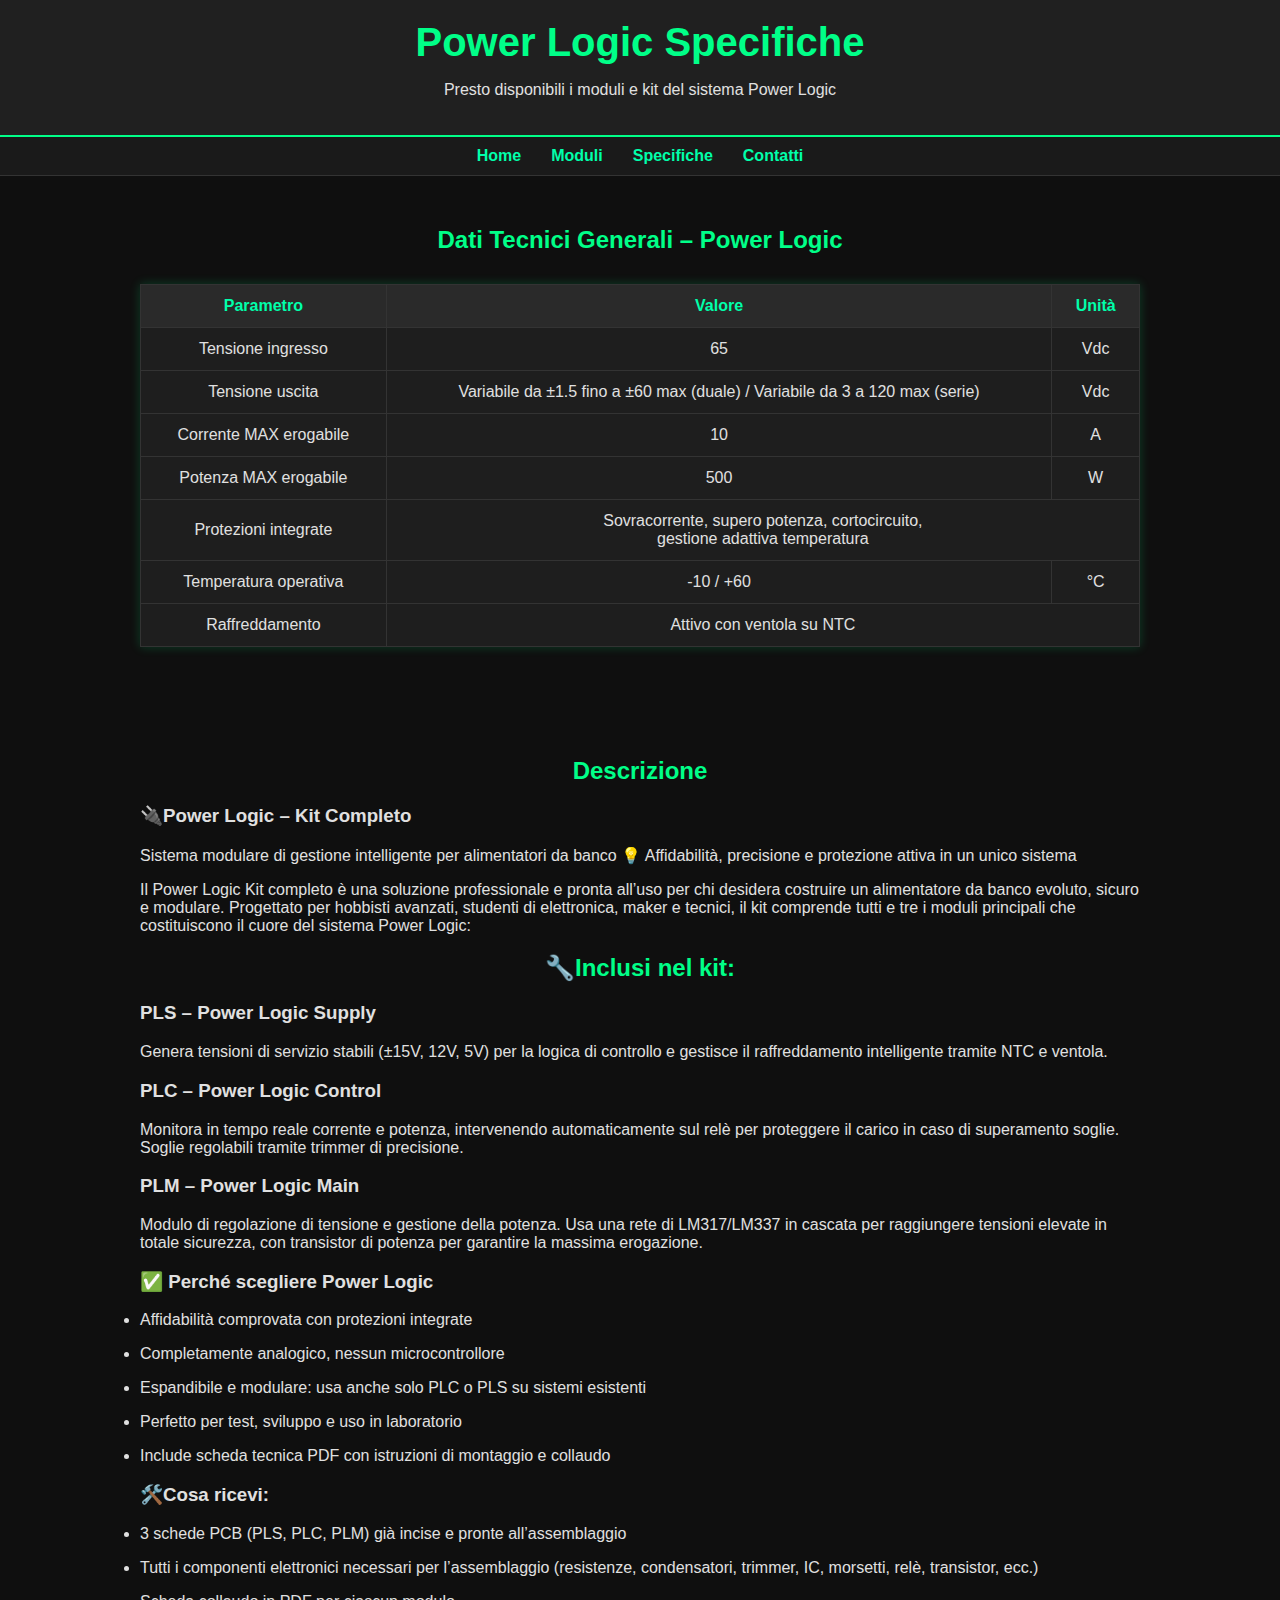
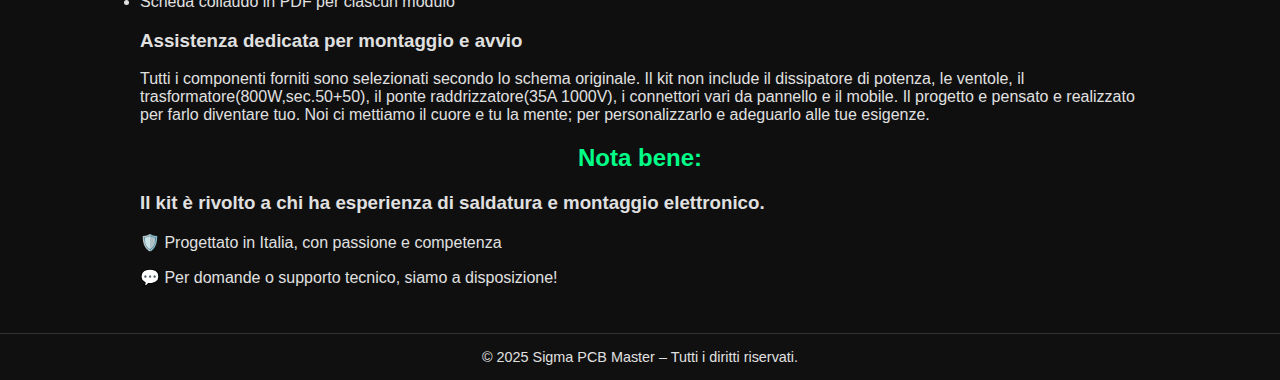
<file: specifiche.html>
<!DOCTYPE html>
<html lang="it">
<head>
  <meta charset="UTF-8" />
  <meta name="viewport" content="width=device-width, initial-scale=1.0" />
  <title>Power Logic – Specifiche</title>
  <link rel="stylesheet" href="style.css" />
</head>
<body>
  <header>
    <h1>Power Logic Specifiche</h1>
    <p>Presto disponibili i moduli e kit del sistema Power Logic</p>
  </header>
  <nav>
    <a href="index.html">Home</a>
    <a href="moduli.html">Moduli</a>
    <a href="specifiche.html">Specifiche</a>
    <!--<a href="shop.html">Shop</a>-->
    <a href="contatti.html">Contatti</a>
  </nav>
  </section>
  <section id="specifiche">
    <h2>Dati Tecnici Generali – Power Logic</h2>
<table>
  <thead>
    <tr>
      <th>Parametro</th>
      <th>Valore</th>
      <th>Unità</th>
    </tr>
  </thead>
  <tbody>
    <tr>
      <td>Tensione ingresso</td>
      <td>65</td>
      <td>Vdc</td>
    </tr>
    <tr>
      <td>Tensione uscita</td>
      <td>Variabile da ±1.5 fino a ±60 max (duale) / Variabile da 3 a 120 max (serie)</td>
      <td>Vdc</td>
    </tr>
    <tr>
      <td>Corrente MAX erogabile</td>
      <td>10</td>
      <td>A</td>
    </tr>
    <tr>
      <td>Potenza MAX erogabile</td>
      <td>500</td>
      <td>W</td>
    </tr>
    <tr>
      <td>Protezioni integrate</td>
      <td colspan="2">Sovracorrente, supero potenza, cortocircuito,<br>gestione adattiva temperatura</td>
    </tr>
    <tr>
      <td>Temperatura operativa</td>
      <td>-10 / +60</td>
      <td>°C</td>
    </tr>
    <tr>
      <td>Raffreddamento</td>
      <td colspan="2">Attivo con ventola su NTC</td>
    </tr>
  </tbody>
</table>
  </section>
  <section id="descrizione">
   <h2>Descrizione</h2>
   <h3>🔌Power Logic – Kit Completo</h3>
Sistema modulare di gestione intelligente per alimentatori da banco

💡 Affidabilità, precisione e protezione attiva in un unico sistema

 <p>Il Power Logic Kit completo è una soluzione professionale e pronta all’uso per chi desidera costruire un alimentatore da banco evoluto, sicuro e modulare. Progettato per hobbisti avanzati, studenti di elettronica, maker e tecnici, il kit comprende tutti e tre i moduli principali che costituiscono il cuore del sistema Power Logic:</p>

<h2>🔧Inclusi nel kit:</h2>
<h3>PLS – Power Logic Supply</h3>
 <p>Genera tensioni di servizio stabili (±15V, 12V, 5V) per la logica di controllo e gestisce il raffreddamento intelligente tramite NTC e ventola.</p>

<h3>PLC – Power Logic Control</h3>
 <p>Monitora in tempo reale corrente e potenza, intervenendo automaticamente sul relè per proteggere il carico in caso di superamento soglie. Soglie regolabili tramite trimmer di precisione.</p>

 <h3>PLM – Power Logic Main</h3>
  <p>Modulo di regolazione di tensione e gestione della potenza. Usa una rete di LM317/LM337 in cascata per raggiungere tensioni elevate in totale sicurezza, con transistor di potenza per garantire la massima erogazione.</p>

<h3>✅ Perché scegliere Power Logic</h3>
  <li><p>Affidabilità comprovata con protezioni integrate<p>
  <li><p>Completamente analogico, nessun microcontrollore<p>
  <li><p>Espandibile e modulare: usa anche solo PLC o PLS su sistemi esistenti<p>
  <li><p>Perfetto per test, sviluppo e uso in laboratorio<p>
  <li><p>Include scheda tecnica PDF con istruzioni di montaggio e collaudo<p>

<h3>🛠️Cosa ricevi:</h3>
  <li><p>3 schede PCB (PLS, PLC, PLM) già incise e pronte all’assemblaggio<p>
  <li><p>Tutti i componenti elettronici necessari per l’assemblaggio (resistenze, condensatori, trimmer, IC, morsetti, relè, transistor, ecc.)<p>
  <li><p>Scheda collaudo in PDF per ciascun modulo<p>

<h3>Assistenza dedicata per montaggio e avvio</h3>

Tutti i componenti forniti sono selezionati secondo lo schema originale. Il kit non include il dissipatore di potenza, le ventole, il trasformatore(800W,sec.50+50), il ponte raddrizzatore(35A 1000V), i connettori vari da pannello e il mobile.

Il progetto e pensato e realizzato per farlo diventare tuo. Noi ci mettiamo il cuore e tu la mente; per personalizzarlo e adeguarlo alle tue esigenze.

<h2>Nota bene:</h2> 
  <h3>Il kit è rivolto a chi ha esperienza di saldatura e montaggio elettronico.</h3>

  <p>🛡️ Progettato in Italia, con passione e competenza<p>
<p>💬 Per domande o supporto tecnico, siamo a disposizione!<p>
  </section>
  <footer>
    © 2025 Sigma PCB Master – Tutti i diritti riservati.
  </footer>
</body>
</html>
</file>
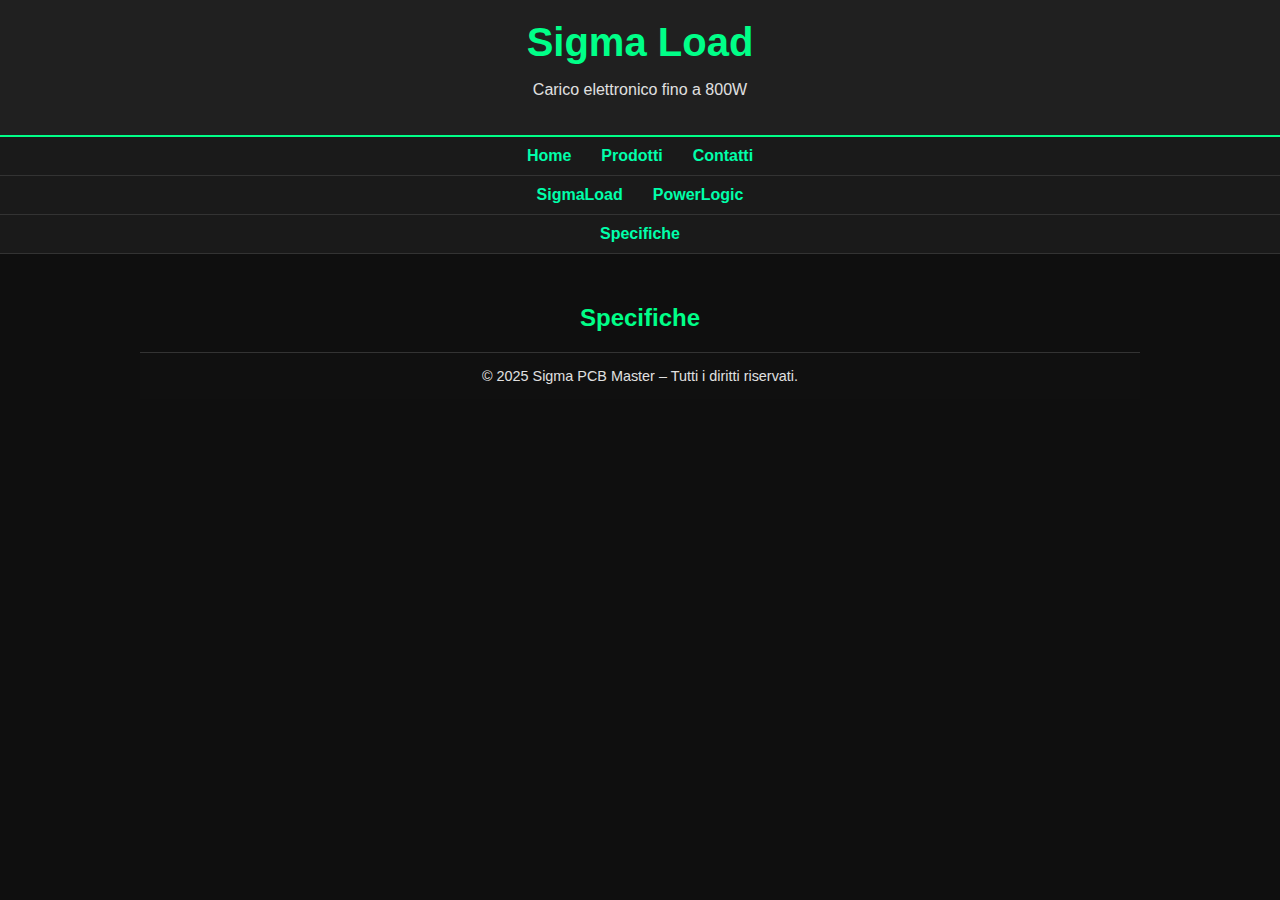
<file: specifiche1.html>
<!DOCTYPE html>
<html lang="it">
<head>
  <meta charset="UTF-8" />
  <meta name="viewport" content="width=device-width, initial-scale=1.0" />
  <title>Sigma Load</title>
  <link rel="stylesheet" href="style.css" />
</head>
<body>
  <header>
    <h1>Sigma Load</h1>
    <p>Carico elettronico fino a 800W</p>
  </header>
  <nav>
    <a href="index.html">Home</a>
    <a href="prodotti.html">Prodotti</a>
    <!--<a href="shop.html">Shop</a>-->
    <a href="contatti.html">Contatti</a>
  </nav>
  </header>
  <nav>
    <a href="sigmaload.html">SigmaLoad</a>
    <a href="powerlogic.html">PowerLogic</a>
  </nav>
    </header>
  <nav>
    <a href="specifiche1.html">Specifiche</a>
  </nav>
  </section>
  <section id="specifiche">
    <h2>Specifiche</h2>

  <footer>
    © 2025 Sigma PCB Master – Tutti i diritti riservati.
  </footer>
</body>
</html>
</file>
<file: style.css>
body {
  font-family: 'Segoe UI', Tahoma, Geneva, Verdana, sans-serif;
  margin: 0;
  background-color: #0f0f0f;
  color: #e0e0e0;
}
header {
  background-color: #202020;
  padding: 20px;
  text-align: center;
  border-bottom: 2px solid #00ff88;
}
header h1 {
  margin: 0;
  font-size: 2.5em;
  color: #00ff88;
}
nav {
  background-color: #1a1a1a;
  display: flex;
  justify-content: center;
  padding: 10px 0;
  border-bottom: 1px solid #333;
}
nav a {
  color: #00ffaa;
  margin: 0 15px;
  text-decoration: none;
  font-weight: bold;
}
nav a:hover {
  text-decoration: underline;
}
section {
  padding: 30px 20px;
  max-width: 1000px;
  margin: auto;
}
h2 {
  color: #00ff88;
}
footer {
  background-color: #101010;
  text-align: center;
  padding: 15px;
  font-size: 0.9em;
  border-top: 1px solid #333;
}
.modules {
  display: flex;
  flex-wrap: wrap;
  gap: 30px;
  margin-top: 20px;
  justify-content: center;
}
.module-card {
  background-color: #1e1e1e;
  border: 1px solid #333;
  padding: 15px;
  flex: 1 1 800px;
  border-radius: 6px;
  max-width: 500px;
}
.module-card h3 {
  margin-top: 10px;
  color: #00ffaa;
}
.module-card ul {
  padding-left: 20px;
}
.module-img {
  width: 100%;
  max-width: 300px;
  max-height: 200px;
  object-fit: contain;
  display: block;
  margin: 0 auto 10px auto;
  border-radius: 6px;
  border: 1px solid #444;
}
.img {
  width: 100%;
  max-width: 500px;
  object-fit: contain;
  margin-bottom: 10px;
  border-radius: 6px;
  border: 0px solid #444;
}
table {
  width: 100%;
  border-collapse: collapse;
  margin: 30px auto;
  background-color: #1e1e1e;
  color: #e0e0e0;
  box-shadow: 0 0 10px rgba(0, 255, 136, 0.2);
}
.shop-button {
  display: inline-block;
  margin-top: 10px;
  padding: 8px 15px;
  background-color: #00ffaa;
  color: #000;
  font-weight: bold;
  border: none;
  border-radius: 4px;
  text-decoration: none;
  transition: background-color 0.3s ease;
}

.shop-button:hover {
  background-color: #00ddaa;
  color: #000;
}

th, td {
  border: 1px solid #333;
  padding: 12px 16px;
  text-align: center;
}

th {
  background-color: #2a2a2a;
  color: #00ffaa;
}

h2 {
  text-align: center;
  margin-bottom: 20px;
}
Aggiornato stile CSS con supporto immagini moduli
</file>
